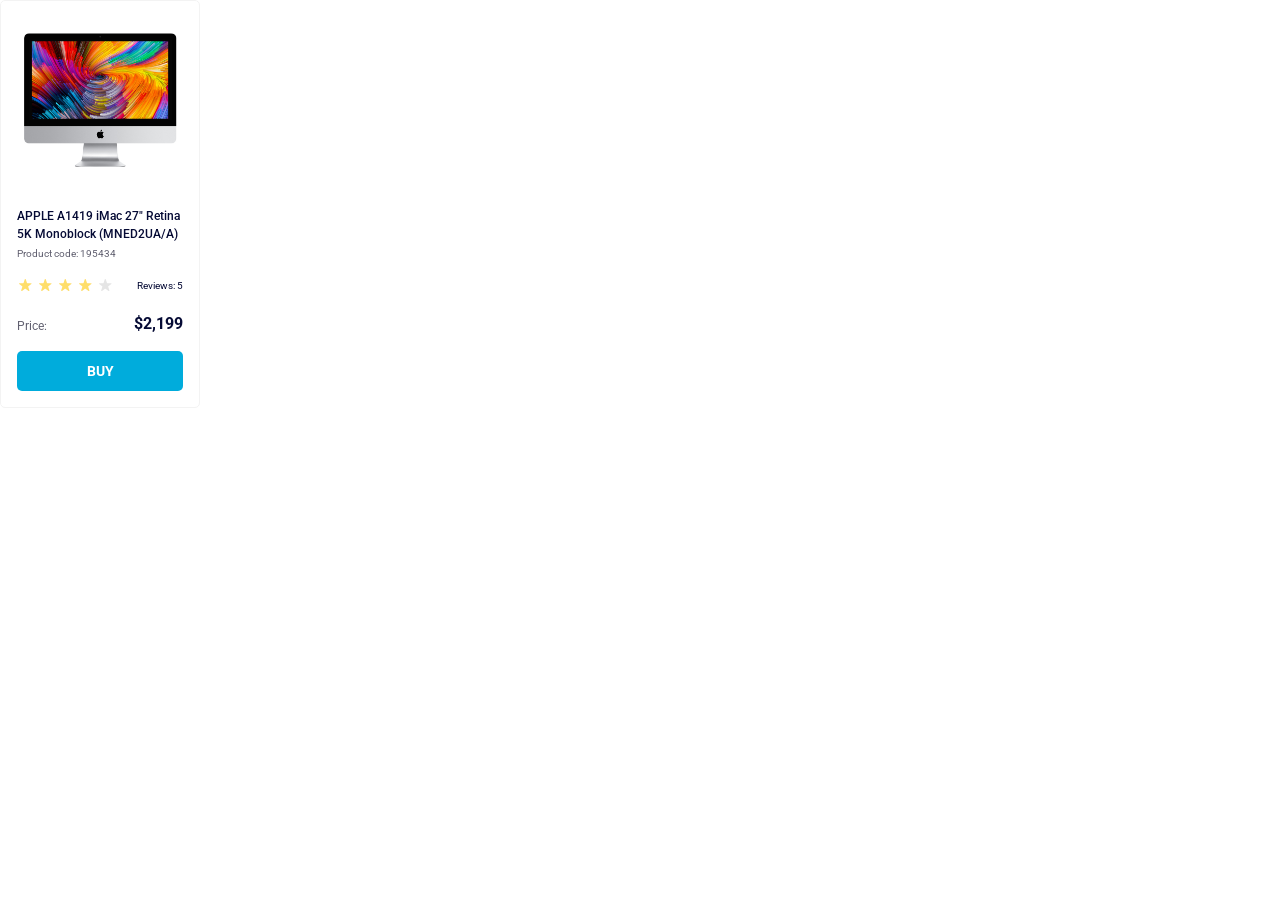
<file: index.html>
<!doctype html><html lang="en"><head><meta charset="utf-8"><meta name="viewport" content="width=device-width, initial-scale=1.0"><title>Product cards</title><link rel="stylesheet" href="index.409891bc.css"><link rel="preconnect" href="https://fonts.googleapis.com"><link rel="preconnect" href="https://fonts.gstatic.com" crossorigin><link href="https://fonts.googleapis.com/css2?family=Roboto&display=swap" rel="stylesheet"><link href="https://fonts.googleapis.com/css2?family=Roboto:wght@500&display=swap" rel="stylesheet"><link href="https://fonts.googleapis.com/css2?family=Roboto:wght@700&display=swap" rel="stylesheet"></head><body> <section class="card" data-qa="card"> <div class="card__image"> <img src="imac.202c52ff.jpeg" class="card__image" alt="iMac"> </div> <p class="card__product"> APPLE A1419 iMac 27" Retina 5K Monoblock (MNED2UA/A) </p> <p class="card__code">Product code: 195434</p> <div class="card__rate"> <section class="stars stars--4"> <div class="stars__star"></div> <div class="stars__star"></div> <div class="stars__star"></div> <div class="stars__star"></div> <div class="stars__star"></div> </section> <section class="card__reviews">Reviews: 5</section> </div> <div class="card__price"> <p class="card__price-price">Price:</p> <p class="card__price-value">$2,199</p> </div> <a href="#" class="card__button" data-qa="hover"> Buy </a> </section> </body></html>
</file>
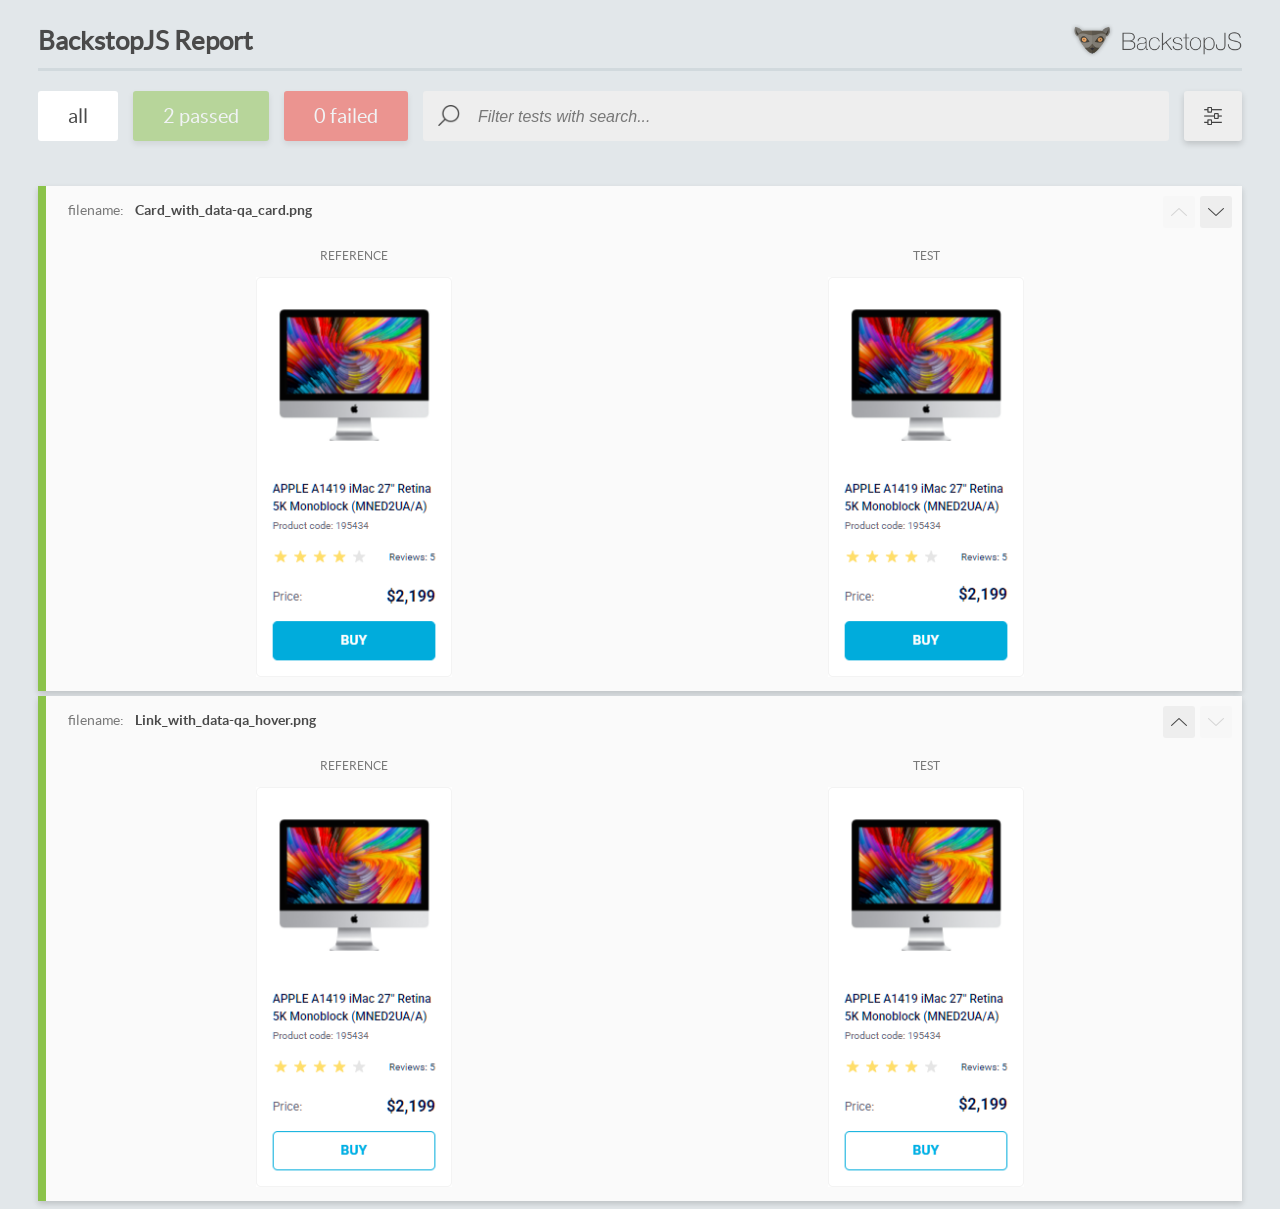
<file: report/html_report/index.html>
<!DOCTYPE html>
<html>
  <head>
    <meta charset="utf-8">
    <!-- Disable Cache -->
    <meta http-equiv="Cache-Control" content="no-cache, no-store, must-revalidate">
    <meta http-equiv="Pragma" content="no-cache">
    <meta http-equiv="Expires" content="0">

    <title>BackstopJS Report</title>

    <style>
      @font-face {
          font-family: 'latoregular';
          src: url('./assets/fonts/lato-regular-webfont.woff2') format('woff2'),
              url('./assets/fonts/lato-regular-webfont.woff') format('woff');
          font-weight: 400;
          font-style: normal;
      }
      @font-face {
          font-family: 'latobold';
          src: url('./assets/fonts/lato-bold-webfont.woff2') format('woff2'),
              url('./assets/fonts/lato-bold-webfont.woff') format('woff');
          font-weight: 700;
          font-style: normal;
      }

      .ReactModal__Body--open {
          overflow: hidden;
      }
      .ReactModal__Body--open .header {
        display: none;
      }

    </style>
  </head>
  <body style="background-color: #E2E7EA">
    <div id="root">

    </div>
    <script>
      function report (report) { // eslint-disable-line no-unused-vars
        window.tests = report;
      }
    </script>
    <script src="config.js"></script>
    <script src="index_bundle.js"></script>
  </body>
</html>
</file>
<file: index.409891bc.css>
.card{box-sizing:border-box;background-color:#fff;border:1px solid #f3f3f3;border-radius:5px;flex-direction:column;justify-content:center;align-items:center;width:200px;padding:32px 16px 16px;display:flex}.card__image{width:160px;height:134px;margin:0 0 40px;display:block}.card__product{color:#060b35;margin:0 0 4px;font-size:12px;font-weight:500;line-height:18px}.card__code{letter-spacing:0%;color:#616070;width:100%;margin:0 0 16px;font-size:10px;font-weight:400;line-height:14px}.card__rate{flex-direction:row;justify-content:space-between;width:100%;height:16px;margin:0 0 24px;display:flex}.card__reviews{color:#060b35;justify-content:flex-end;align-items:flex-end;width:100%;font-size:10px;font-weight:400;line-height:14px;display:flex}.card__price{flex-direction:row;justify-content:space-between;width:100%;height:18px;margin:0 0 16px;display:flex}.card__price-price{color:#616070;justify-content:flex-start;align-items:flex-end;margin:0;font-size:12px;font-weight:400;line-height:18px}.card__price-value{color:#060b35;justify-content:flex-end;align-items:flex-end;margin-left:0;font-size:16px;font-weight:700;line-height:18px;display:flex}.card__button{text-transform:uppercase;color:#fff;box-sizing:border-box;background-color:#00acdc;border-radius:5px;justify-content:center;align-items:center;width:100%;height:40px;margin:0;font-size:14px;font-weight:700;line-height:16px;text-decoration:none;display:flex}.card__button:hover{color:#00acdc;background-color:#fff;border:1px solid #00acdc}.stars{display:flex}.stars__star{color:#f3f3f3;background-image:url(star.822d561e.svg);background-position:50%;background-repeat:no-repeat;width:16px;height:16px;margin-right:4px}.stars--1 .stars__star:nth-child(-n+1),.stars--2 .stars__star:nth-child(-n+2),.stars--3 .stars__star:nth-child(-n+3),.stars--4 .stars__star:nth-child(-n+4),.stars--5 .stars__star:nth-child(-n+5){background-image:url(star-active.edda4c43.svg)}body{box-sizing:border-box;margin:0;font-family:Roboto,sans-serif}
/*# sourceMappingURL=index.409891bc.css.map */
</file>
